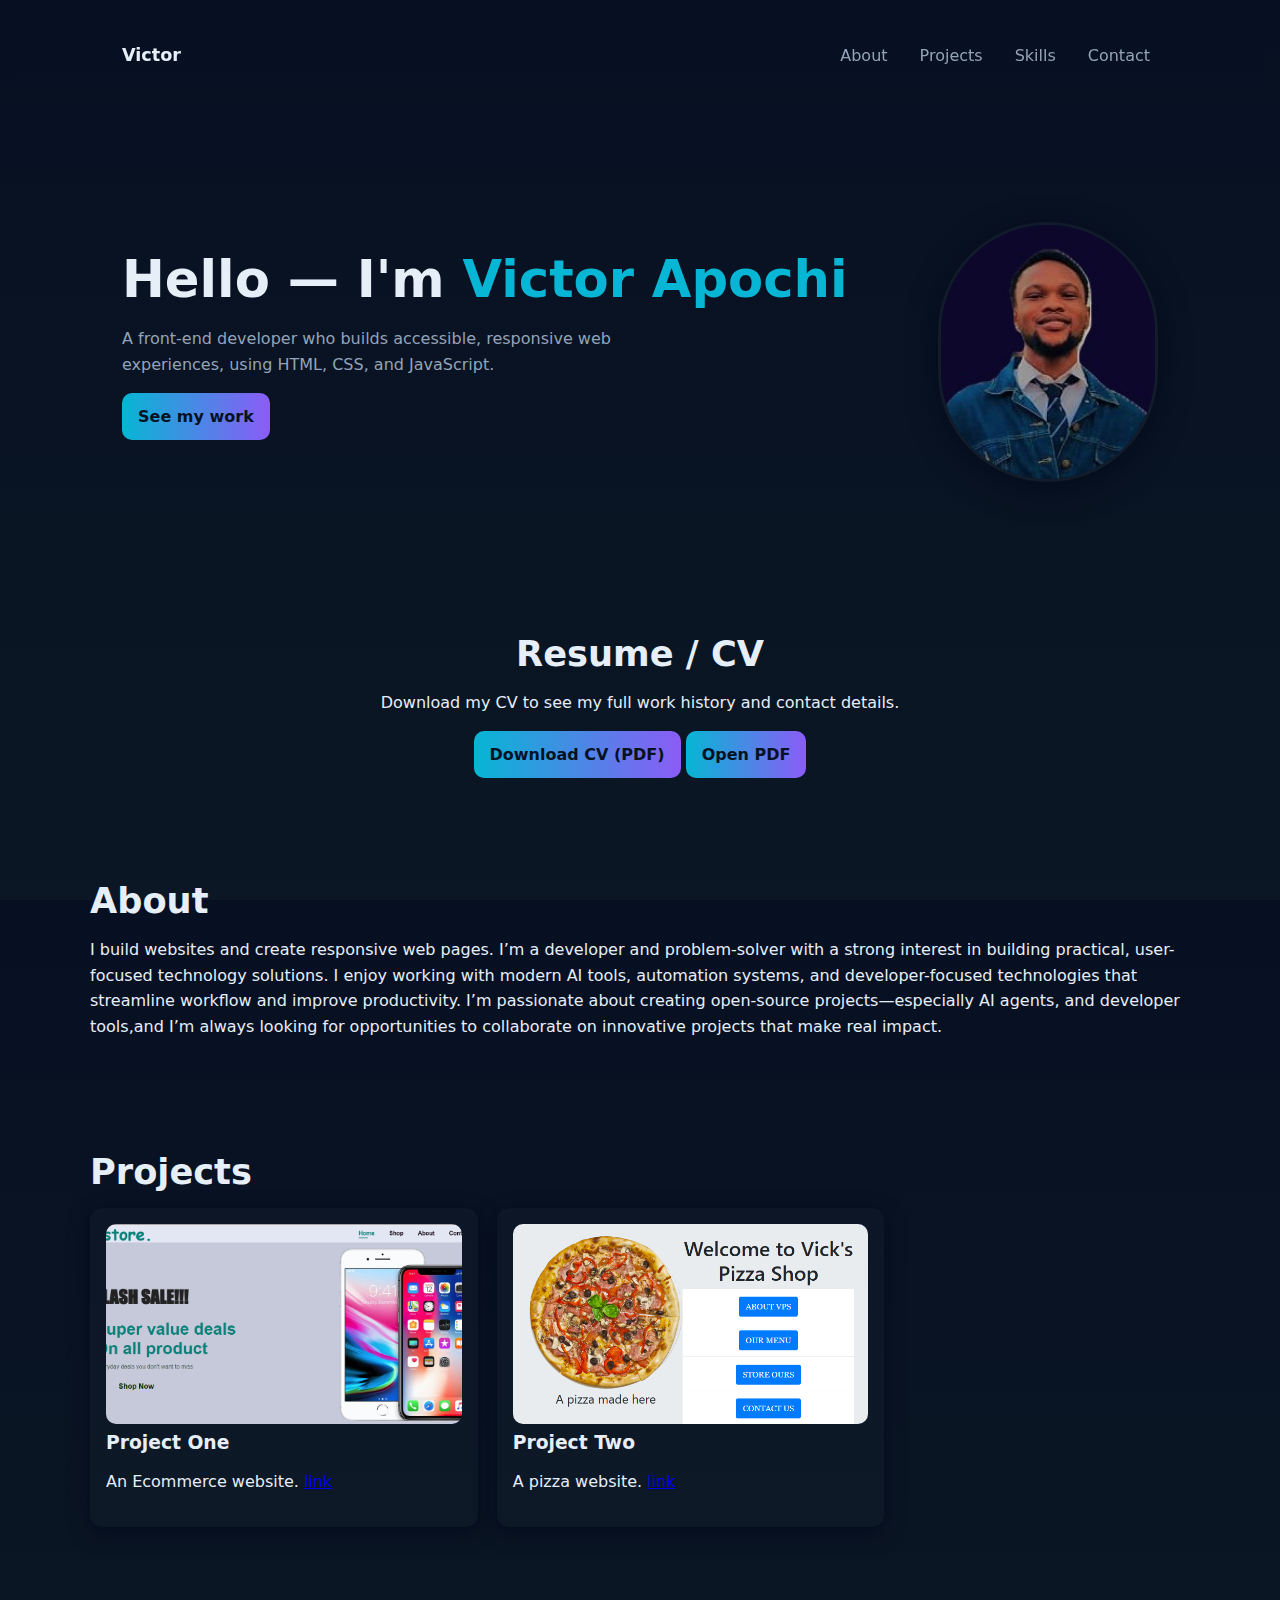
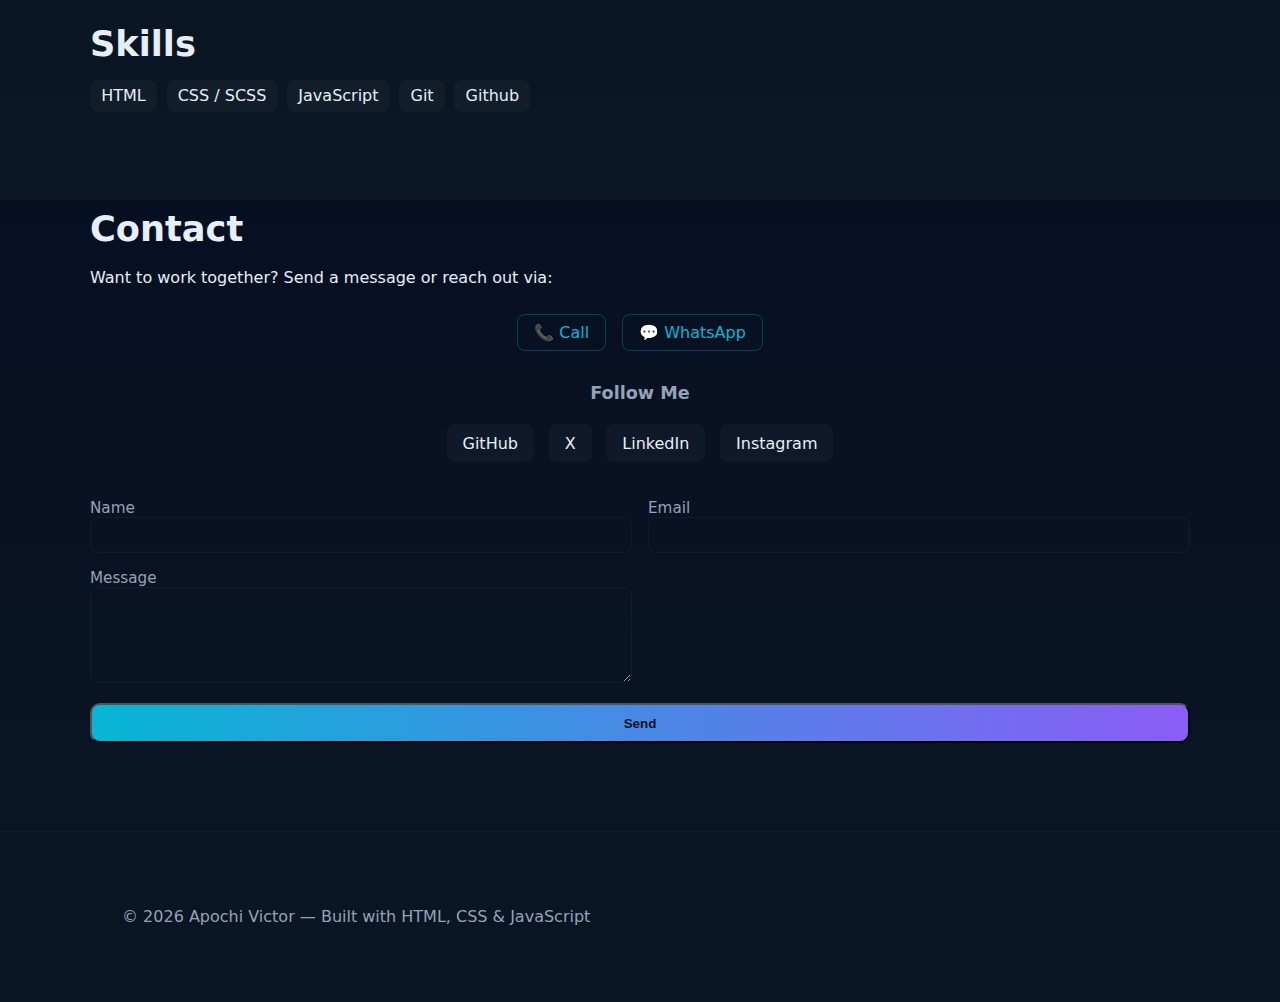
<file: index.html>
<!doctype html>
<html lang="en">
<head>
	<meta charset="utf-8" />
	<meta name="viewport" content="width=device-width,initial-scale=1" />
	<title>My Portfolio</title>
	<link rel="stylesheet" href="style.css">
</head>
<body>
	<header class="site-header">
		<div class="container header-inner">
			<a class="logo" href="#">Victor</a>
			<nav class="nav" id="nav">
				<a href="#about">About</a>
				<a href="#projects">Projects</a>
				<a href="#skills">Skills</a>
				<a href="#contact">Contact</a>
			</nav>
			<button id="nav-toggle" class="nav-toggle" aria-label="Toggle navigation">☰</button>
		</div>
	</header>

	<main>
		<section class="hero" id="home">
			<div class="container hero-inner">
				<div class="hero-content">
					<h1>Hello — I'm <span class="accent">Victor Apochi</span></h1>
					<p class="lead">A front-end developer who builds accessible, responsive web experiences, using HTML, CSS, and JavaScript.</p>
					<p><a class="btn" href="#projects">See my work</a></p>
				</div>
				<div class="hero-photo" aria-hidden="false">
					<!-- Replace this SVG with your photo: img/profile.jpg or profile.png -->
					<img src="img/profile.jpg.jpg" alt="Victor Apochi portrait">
				</div>
			</div>
		</section>

		<section class="cv container" id="cv">
			<h2>Resume / CV</h2>
			<p>Download my CV to see my full work history and contact details.</p>
			<p>
				<a class="btn" href="cv/Apochi Victor James CV (1).pdf" download>Download CV (PDF)</a>
				<a class="btn" href="cv/Apochi Victor James CV (1).pdf" target="_blank" rel="noopener">Open PDF</a>
			</p>
			
		</section>

		<section class="about container" id="about">
			<h2>About</h2>
			<p>I build websites and create responsive web pages. I’m a developer and problem-solver with a strong interest in building practical, user-focused technology solutions. I enjoy working with modern AI tools, automation systems, and developer-focused technologies that streamline workflow and improve productivity. I’m passionate about creating open-source projects—especially AI agents, and developer tools,and I’m always looking for opportunities to collaborate on innovative projects that make real impact.</p>
		</section>

		<section class="projects container" id="projects">
			<h2>Projects</h2>
			<div class="grid">
				<article class="card">
					<div class="thumb"><img src="img/Screenshot 2025-11-24 155716.png" alt="Project One"></div>
					<h3>Project One</h3>
					<p>An Ecommerce website.
           <a href="https://vickthor-ecommerce.vercel.app/" target="blank"><span>link</span></a>  
</p>
				</article>
				<article class="card">
					<div class="thumb"><img src="img/Screenshot 2025-11-25 163040.png" alt="Project Two"></div>
					<h3>Project Two</h3>
					<p>A pizza website.  <a href="https://vickpizza-web.vercel.app/" target="blank"><span>link</span></a> </p>
				</article>
				
				</article>
			</div>
		</section>

		<section class="skills container" id="skills">
			<h2>Skills</h2>
			<ul class="skills-list">
				<li>HTML</li>
				<li>CSS / SCSS</li>
				<li>JavaScript</li>
				<li>Git</li>
				<li>Github</li>
			</ul>
		</section>

		<section class="contact container" id="contact">
			<h2>Contact</h2>
			<p>Want to work together? Send a message or reach out via:</p>
			<div class="contact-methods">
				<a href="tel:+2349066875069" class="contact-link">📞 Call</a>
				<a href="https://wa.me/2349066875069" class="contact-link" target="_blank" rel="noopener">💬 WhatsApp</a>
			</div>
			<div class="social-links">
				<h3>Follow Me</h3>
				<a href="https://github.com/Vickhack" class="social-icon" title="GitHub" target="_blank" rel="noopener">GitHub</a>
				<a href="https://x.com/vickyjay299?t=9cyXpchE-LJRY7NjPQJVhw&s=09" class="social-icon" title="Twitter" target="_blank" rel="noopener">X</a>
				<a href="https://www.linkedin.com/in/apochi-victor-7b866a225?utm_source=share&utm_campaign=share_via&utm_content=profile&utm_medium=android_app" class="social-icon" title="LinkedIn" target="_blank" rel="noopener">LinkedIn</a>
				<a href="https://www.instagram.com/vicktoorr_?igsh=MWQzM3A1MTd2N3FpYw==" class="social-icon" title="Instagram" target="_blank" rel="noopener">Instagram</a>
			</div>
			<form id="contact-form" class="contact-form" action="https://formspree.io/f/xblepdqq" method="POST" novalidate>
				<label>
					<span>Name</span>
					<input type="text" name="name" id="name" required>
				</label>
				<label>
					<span>Email</span>
					<input type="email" name="email" id="email" required>
				</label>
				<label>
					<span>Message</span>
					<textarea name="message" id="message" rows="5" required></textarea>
				</label>
				<!-- Honeypot field (hidden from users) to prevent spam -->
				<input type="hidden" name="_honeypot" value="">
				<button type="submit" class="btn">Send</button>
				<p id="form-msg" class="form-msg" aria-live="polite"></p>
			</form>
		</section>
	</main>

	<footer class="site-footer">
		<div class="container">
			<p>&copy; <span id="year"></span> Apochi Victor — Built with HTML, CSS & JavaScript</p>
		</div>
	</footer>

	<script src="script.js"></script>
</body>
</html>
</file>
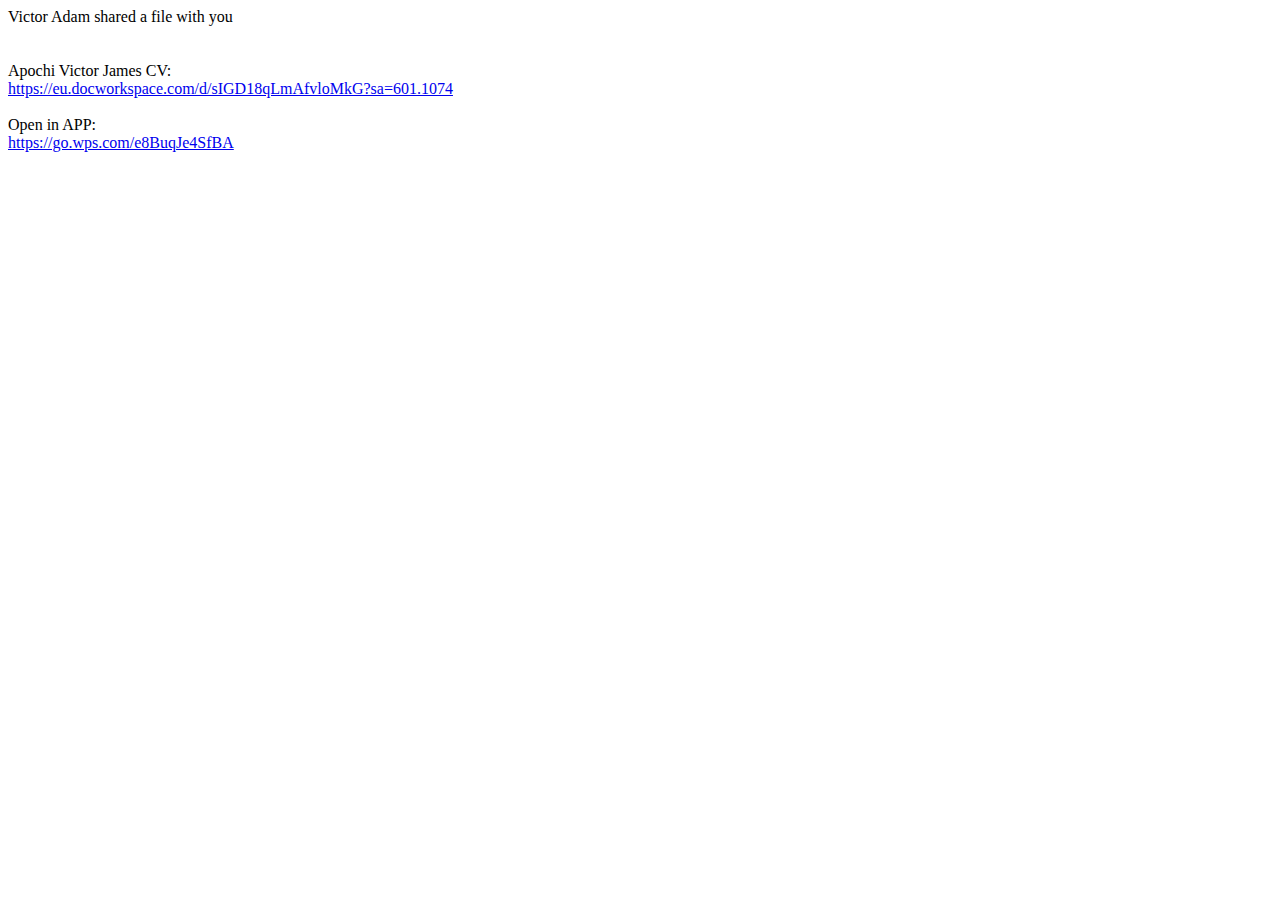
<file: cv/bluetooth_content_share.html>
<html><head><meta http-equiv="Content-Type" content="text/html; charset=UTF-8"/></head><body>Victor Adam shared a file with you<br><br><br>Apochi Victor James CV:<br><a href="https://eu.docworkspace.com/d/sIGD18qLmAfvloMkG?sa=601.1074">https://eu.docworkspace.com/d/sIGD18qLmAfvloMkG?sa=601.1074</a><br><br>Open in APP:<br><a href="https://go.wps.com/e8BuqJe4SfBA">https://go.wps.com/e8BuqJe4SfBA</a></body></html>
</file>
<file: style.css>
:root{
  --bg:#0f1724;
  --card:#0b1320;
  --muted:#94a3b8;
  --accent:#06b6d4;
  --text:#e6eef8;
  --radius:12px;
  --container:1100px;
}
*{box-sizing:border-box}
html,body{height:100%}
body{
  margin:0;
  font-family:Inter,system-ui,Segoe UI,Roboto,Arial,sans-serif;
  background:linear-gradient(180deg,#071022 0%, #0b1724 100%);
  color:var(--text);
  -webkit-font-smoothing:antialiased;
  -moz-osx-font-smoothing:grayscale;
}
.container{max-width:var(--container);margin:0 auto;padding:2rem}
.header-inner{display:flex;align-items:center;justify-content:space-between}
.site-header{backdrop-filter: blur(6px);position:sticky;top:0;z-index:40;padding:0.5rem 0}
.logo{font-weight:700;color:var(--text);text-decoration:none;font-size:1.1rem}
.nav{display:flex;gap:1rem}
.nav a{color:var(--muted);text-decoration:none;padding:0.35rem 0.5rem;border-radius:6px}
.nav a:hover{color:var(--text);background:rgba(255,255,255,0.02)}
.nav-toggle{display:none;background:none;border:0;color:var(--text);font-size:1.3rem}

.hero{padding:5rem 0;text-align:left}
.hero .lead{color:var(--muted);max-width:55ch}
.accent{color:var(--accent)}
.btn{display:inline-block;background:linear-gradient(90deg,var(--accent),#8b5cf6);color:#061224;padding:0.65rem 1rem;border-radius:10px;text-decoration:none;font-weight:600}

/* Hero layout with profile photo */
.hero-inner{display:flex;align-items:center;gap:2rem}
.hero-content{flex:1;min-width:0}
.hero-photo{flex:0 0 220px;display:flex;align-items:center;justify-content:center}
.hero-photo img{width:220px;height:260px;border-radius:1590px;object-fit:cover;border:3px solid rgba(255,255,255,0.04);box-shadow:0 8px 30px rgba(2,6,23,0.6);display:block}

.about, .projects, .skills, .contact{padding:3rem 0}
.cv{padding:2.4rem 0;text-align:center}
.cv .muted{color:var(--muted);margin-top:0.6rem;font-size:0.95rem}
.projects .grid{display:grid;grid-template-columns:repeat(3,1fr);gap:1.2rem}
.card{background:rgba(255,255,255,0.02);padding:1rem;border-radius:var(--radius);box-shadow:0 6px 20px rgba(2,6,23,0.6)}
.card h3{margin:0.5rem 0}
.thumb{height:200px;aspect-ratio:16/9;border-radius:10px;background:linear-gradient(120deg,#0f1724 0%, #12233a 100%);overflow:hidden;display:block}
.thumb img{width:100%;height:100%;object-fit:cover;display:block}

.skills-list{display:flex;flex-wrap:wrap;gap:0.6rem;list-style:none;padding:0;margin:0}
.skills-list li{background:rgba(255,255,255,0.03);padding:0.4rem 0.7rem;border-radius:8px}

.contact-form{display:grid;grid-template-columns:1fr 1fr;gap:1rem;align-items:start}
.contact-form label{display:block;color:var(--muted);font-size:0.95rem}
.contact-form input,.contact-form textarea{width:100%;padding:0.6rem;border-radius:8px;border:1px solid rgba(255,255,255,0.04);background:transparent;color:var(--text)}
.contact-form .btn{grid-column:1 / -1}
.form-msg{margin-top:0.5rem;color:var(--muted)}

.site-footer{padding:1.5rem 0;color:var(--muted);border-top:1px solid rgba(255,255,255,0.03)}

/* Contact info phone link */
.contact-methods{display:flex;gap:1rem;justify-content:center;margin:1.5rem 0;flex-wrap:wrap}
.contact-link{display:inline-block;color:var(--accent);text-decoration:none;padding:0.5rem 1.2rem;border:1px solid rgba(6,182,212,0.3);border-radius:8px;font-weight:500;transition:all 0.2s;text-align:center}
.contact-link:hover{background:rgba(6,182,212,0.1);border-color:var(--accent);transform:translateY(-2px)}

/* Social media links */
.social-links{margin:2rem 0;text-align:center}
.social-links h3{font-size:1.1rem;margin:0.5rem 0 1rem 0;color:var(--muted)}
.social-icon{display:inline-block;color:var(--text);text-decoration:none;padding:0.6rem 1rem;margin:0.3rem;border-radius:8px;background:rgba(255,255,255,0.03);transition:all 0.2s;font-weight:500}
.social-icon:hover{background:rgba(6,182,212,0.2);color:var(--accent)}

/* Contact info phone link */
.contact-info{margin:1rem 0}
.contact-link{display:inline-block;color:var(--accent);text-decoration:none;padding:0.5rem 1rem;border:1px solid rgba(6,182,212,0.3);border-radius:8px;font-weight:500;transition:all 0.2s}
.contact-link:hover{background:rgba(6,182,212,0.1);border-color:var(--accent)}

/* Responsive typography with clamp */
h1{font-size:clamp(1.8rem, 5vw, 3.2rem);line-height:1.2;margin:0 0 1rem 0}
h2{font-size:clamp(1.4rem, 4vw, 2.2rem);margin:0 0 1rem 0}
p{font-size:clamp(0.95rem, 2vw, 1rem);line-height:1.6}

@media (max-width:900px){
  .projects .grid{grid-template-columns:repeat(2,1fr)}
  .container{padding:1.5rem}
  .hero{padding:3rem 0}
}

@media (max-width:700px){
  .nav{display:none;position:absolute;right:1rem;top:60px;flex-direction:column;background:rgba(2,6,23,0.9);padding:0.6rem;border-radius:8px;min-width:140px}
  .nav-toggle{display:block;cursor:pointer}
  .contact-form{grid-template-columns:1fr}
  .projects .grid{grid-template-columns:1fr}
  .hero-inner{flex-direction:column-reverse;gap:1rem}
  .hero-photo{flex:0 0 auto}
  .hero-photo img{width:140px;height:140px}
  .container{padding:1rem}
  .btn{padding:0.55rem 0.9rem;font-size:0.9rem}
  .thumb{height:160px}
}

@media (max-width:480px){
  .container{padding:0.8rem}
  .hero{padding:2rem 0}
  .about, .projects, .skills, .contact{padding:2rem 0}
  .hero-inner{gap:0.8rem}
  .hero-photo{flex:0 0 110px}
  .hero-photo img{width:110px;height:110px}
  h1{font-size:1.5rem}
  h2{font-size:1.2rem}
  .projects .grid{gap:0.8rem}
  .card{padding:0.8rem}
  .thumb{height:140px}
  .contact-form{gap:0.8rem}
  .contact-form label span{font-size:0.88rem}
}
</file>
